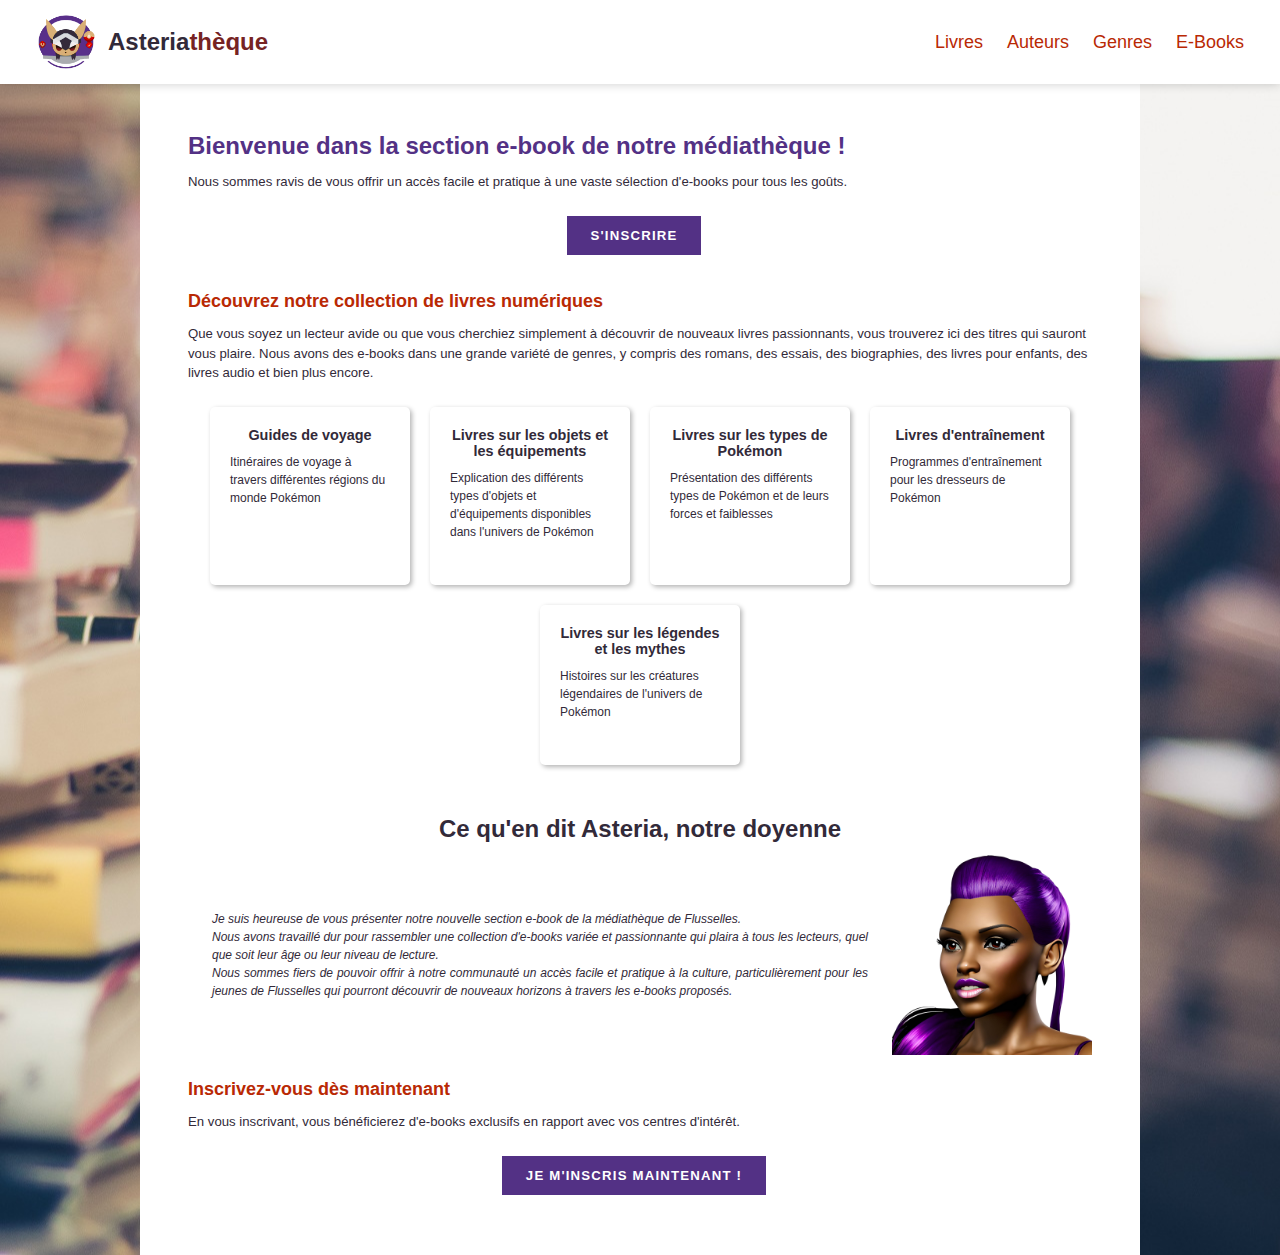
<file: index.html>
<!doctype html>
<html lang="fr">
<head>
    <!-- Google Tag Manager -->
    <script>(function(w,d,s,l,i){w[l]=w[l]||[];w[l].push({'gtm.start':
            new Date().getTime(),event:'gtm.js'});var f=d.getElementsByTagName(s)[0],
        j=d.createElement(s),dl=l!='dataLayer'?'&l='+l:'';j.async=true;j.src=
        'https://www.googletagmanager.com/gtm.js?id='+i+dl;f.parentNode.insertBefore(j,f);
    })(window,document,'script','dataLayer','GTM-PCQKBQW');</script>
    <!-- End Google Tag Manager -->
    <meta charset="UTF-8">
    <meta name="viewport"
          content="width=device-width, user-scalable=no, initial-scale=1.0, maximum-scale=1.0, minimum-scale=1.0">
    <meta http-equiv="X-UA-Compatible" content="ie=edge">
    <link href="https://fonts.cdnfonts.com/css/co-headline" rel="stylesheet">
    <link rel="stylesheet" href="style.css">
    <title>Asteriathèque</title>
</head>
<body>
<!-- Google Tag Manager (noscript) -->
<noscript><iframe src="https://www.googletagmanager.com/ns.html?id=GTM-PCQKBQW"
                  height="0" width="0" style="display:none;visibility:hidden"></iframe></noscript>
<!-- End Google Tag Manager (noscript) -->
<header>
    <div>
        <img src="./assets/asteriatheque_icon.png" alt="icon">
        <h1><span class="violet">Asteria</span><span class="red">thèque</span></h1>
    </div>
    <nav>
        <a href="#">Livres</a>
        <a href="#">Auteurs</a>
        <a href="#">Genres</a>
        <a href="#">E-Books</a>
    </nav>
    <div class="menu-burger">
        <div class="line"></div>
        <div class="line"></div>
        <div class="line"></div>
    </div>
</header>
<div class="menu">
    <nav>
        <a href="#">Livres</a>
        <a href="#">Auteurs</a>
        <a href="#">Genres</a>
        <a href="#">E-Books</a>
    </nav>
</div>
<main>
    <main>
        <h1>Bienvenue dans la section e-book de notre médiathèque !</h1>
        <p>Nous sommes ravis de vous offrir un accès facile et pratique à une vaste sélection d'e-books pour tous les goûts.</p>

        <div class="buttons">
            <a href="./inscription.html?utm_source=index&utm_medium=website&utm_campaign=cta">S'inscrire</a>
        </div>

        <h2>Découvrez notre collection de livres numériques</h2>
        <p>Que vous soyez un lecteur avide ou que vous cherchiez simplement à découvrir de nouveaux livres passionnants, vous trouverez ici des titres qui sauront vous plaire. Nous avons des e-books dans une grande variété de genres, y compris des romans, des essais, des biographies, des livres pour enfants, des livres audio et bien plus encore.</p>

        <div class="book-container">

        </div>

        <h3 style="margin-top: 50px">Ce qu'en dit Asteria, notre doyenne</h3>
        <div class="citation">
            <div class="text">
                <p>Je suis heureuse de vous présenter notre nouvelle section e-book de la médiathèque de Flusselles.
                    <br>Nous avons travaillé dur pour rassembler une collection d'e-books variée et passionnante qui plaira à tous les lecteurs, quel que soit leur âge ou leur niveau de lecture.
                    <br>Nous sommes fiers de pouvoir offrir à notre communauté un accès facile et pratique à la culture, particulièrement pour les jeunes de Flusselles qui pourront découvrir de nouveaux horizons à travers les e-books proposés.</p>
            </div>
            <img src="./assets/asteria_realistic.png" alt="asteria">
        </div>

        <h2>Inscrivez-vous dès maintenant</h2>
        <p>En vous inscrivant, vous bénéficierez d'e-books exclusifs en rapport avec vos centres d'intérêt.</p>
        <div class="buttons">
            <a href="./inscription.html?utm_source=index&utm_medium=website&utm_campaign=cta">Je m'inscris maintenant !</a>
        </div>


    </main>
</main>
<script src="script.js"></script>
</body>
</html>
</file>
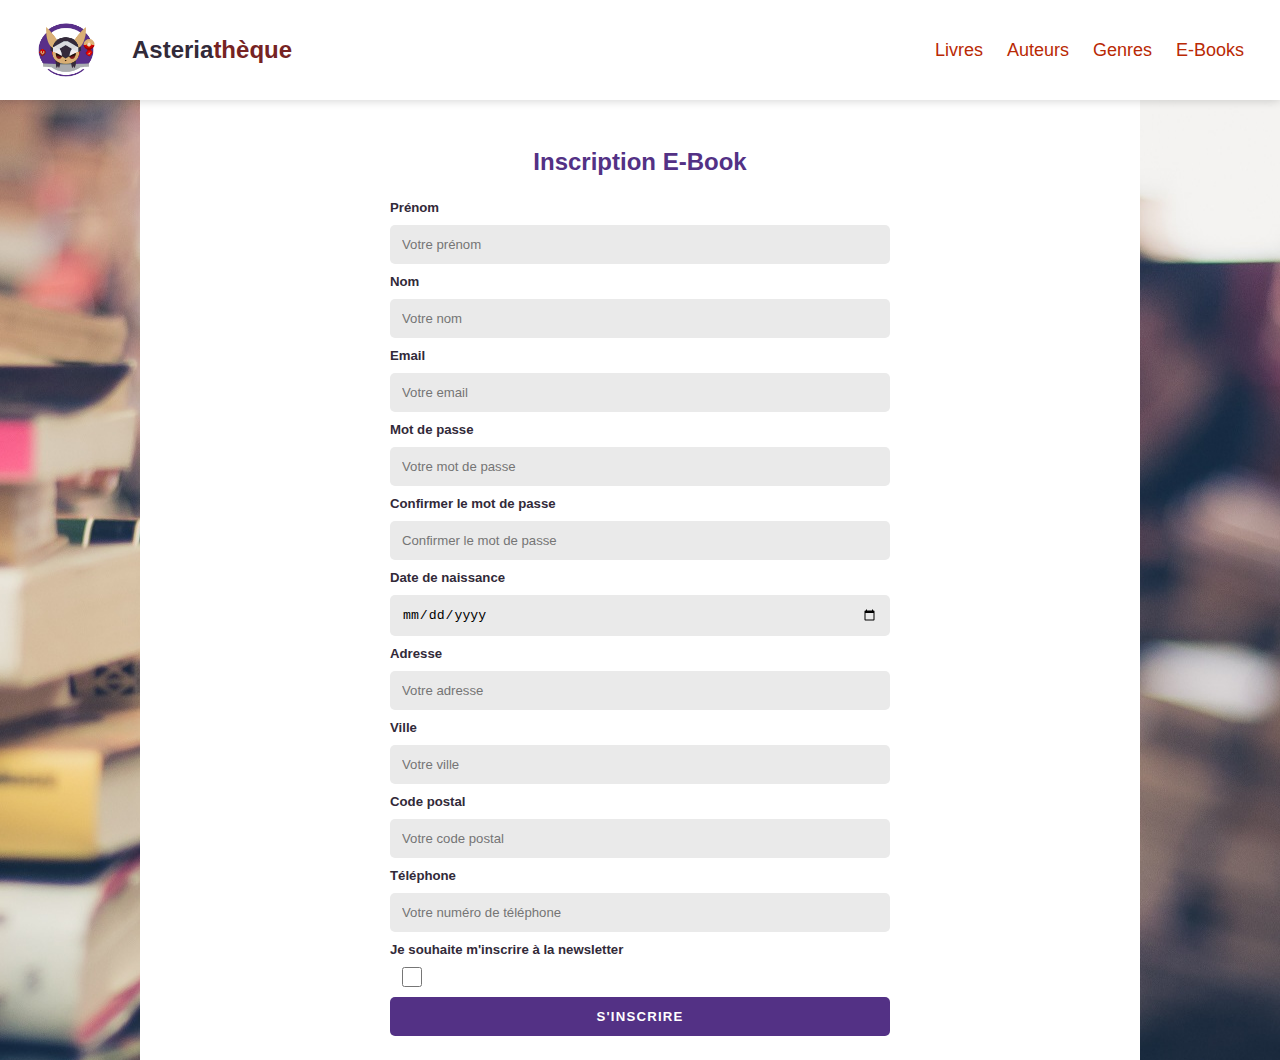
<file: inscription.html>
<!doctype html>
<html lang="en">
<head>
    <!-- Google Tag Manager -->
    <script>(function(w,d,s,l,i){w[l]=w[l]||[];w[l].push({'gtm.start':
            new Date().getTime(),event:'gtm.js'});var f=d.getElementsByTagName(s)[0],
        j=d.createElement(s),dl=l!='dataLayer'?'&l='+l:'';j.async=true;j.src=
        'https://www.googletagmanager.com/gtm.js?id='+i+dl;f.parentNode.insertBefore(j,f);
    })(window,document,'script','dataLayer','GTM-PCQKBQW');</script>
    <!-- End Google Tag Manager -->
    <meta charset="UTF-8">
    <meta name="viewport"
          content="width=device-width, user-scalable=no, initial-scale=1.0, maximum-scale=1.0, minimum-scale=1.0">
    <meta http-equiv="X-UA-Compatible" content="ie=edge">
    <link href="https://fonts.cdnfonts.com/css/co-headline" rel="stylesheet">

    <link rel="stylesheet" href="./style.css">
    <title>Inscription</title>
</head>
<body class="inscription">
<!-- Google Tag Manager (noscript) -->
<noscript><iframe src="https://www.googletagmanager.com/ns.html?id=GTM-PCQKBQW"
                  height="0" width="0" style="display:none;visibility:hidden"></iframe></noscript>
<!-- End Google Tag Manager (noscript) -->
<header>
    <div>
        <img src="./assets/asteriatheque_icon.png" alt="icon">
        <h1><span class="violet">Asteria</span><span class="red">thèque</span></h1>
    </div>
    <nav>
        <a href="#">Livres</a>
        <a href="#">Auteurs</a>
        <a href="#">Genres</a>
        <a href="#">E-Books</a>
    </nav>
    <div class="menu-burger">
        <div class="line"></div>
        <div class="line"></div>
        <div class="line"></div>
    </div>
</header>
<div class="menu">
    <nav>
        <a href="#">Livres</a>
        <a href="#">Auteurs</a>
        <a href="#">Genres</a>
        <a href="#">E-Books</a>
    </nav>
</div>
<main>
    <h1>Inscription E-Book</h1>
    <form action="./success.html">
        <label for="firstname">Prénom</label>
        <input type="text" id="firstname" name="firstname" placeholder="Votre prénom" required>

        <label for="lastname">Nom</label>
        <input type="text" id="lastname" name="lastname" placeholder="Votre nom" required>

        <label for="email">Email</label>
        <input type="email" id="email" name="email" placeholder="Votre email" required>

        <label for="password">Mot de passe</label>
        <input type="password" id="password" name="password" placeholder="Votre mot de passe" required>

        <label for="password-confirm">Confirmer le mot de passe</label>
        <input type="password" id="password-confirm" name="password-confirm" placeholder="Confirmer le mot de passe" required>

        <label for="birthdate">Date de naissance</label>
        <input type="date" id="birthdate" name="birthdate" required>

        <label for="address">Adresse</label>
        <input type="text" id="address" name="address" placeholder="Votre adresse" required>

        <label for="city">Ville</label>
        <input type="text" id="city" name="city" placeholder="Votre ville" required>

        <label for="zip">Code postal</label>
        <input type="text" id="zip" name="zip" placeholder="Votre code postal" required>

        <label for="phone">Téléphone</label>
        <input type="tel" id="phone" name="phone" placeholder="Votre numéro de téléphone" required>

        <label for="newsletter">Je souhaite m'inscrire à la newsletter</label>
        <input type="checkbox" id="newsletter" name="newsletter">

        <button type="submit" >S'inscrire</button>
    </form>
</main>

<script src="script.js"></script>
</body>
</html>
</file>
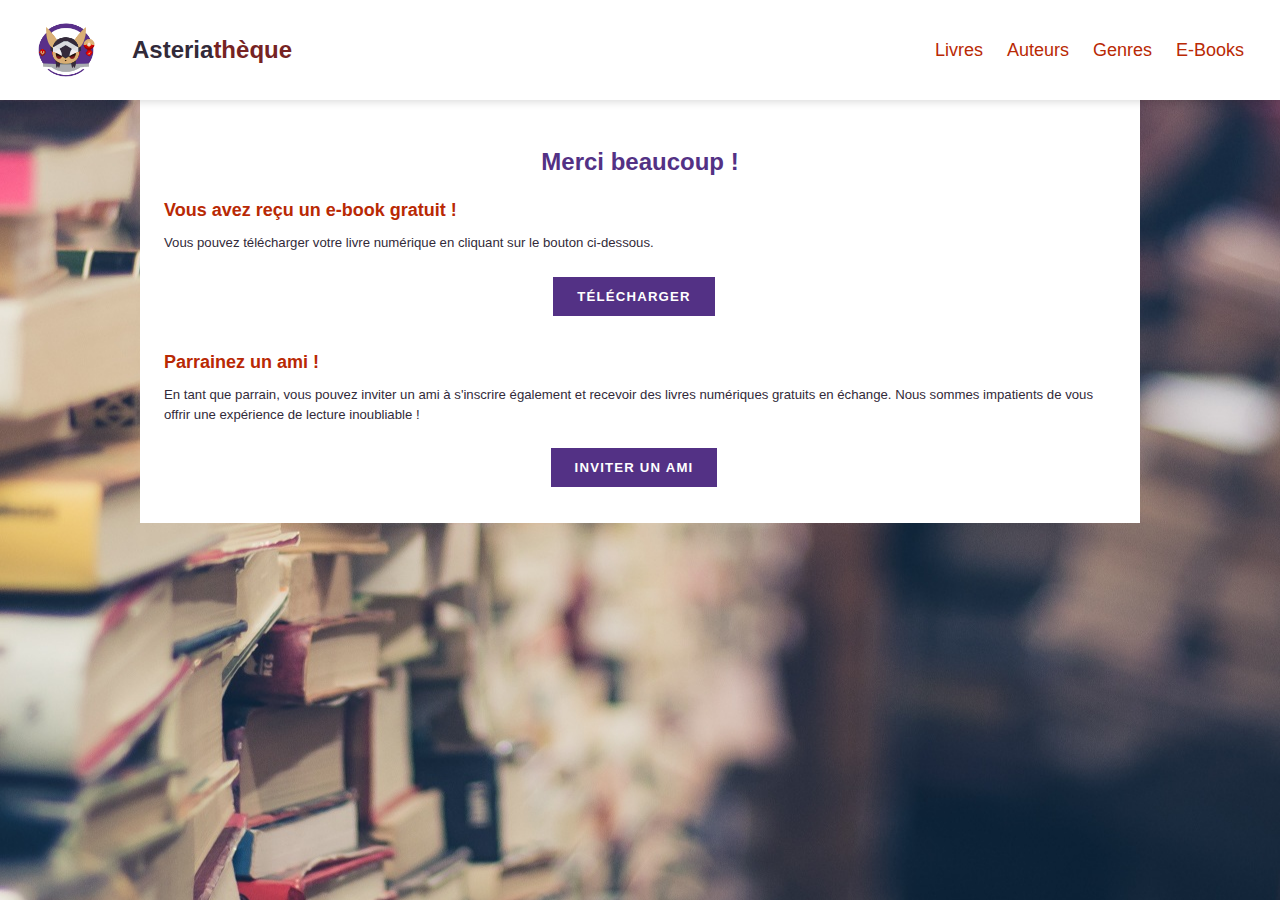
<file: success.html>
<!doctype html>
<html lang="en">
<head>
    <!-- Google Tag Manager -->
    <script>(function(w,d,s,l,i){w[l]=w[l]||[];w[l].push({'gtm.start':
            new Date().getTime(),event:'gtm.js'});var f=d.getElementsByTagName(s)[0],
        j=d.createElement(s),dl=l!='dataLayer'?'&l='+l:'';j.async=true;j.src=
        'https://www.googletagmanager.com/gtm.js?id='+i+dl;f.parentNode.insertBefore(j,f);
    })(window,document,'script','dataLayer','GTM-PCQKBQW');</script>
    <!-- End Google Tag Manager -->
    <meta charset="UTF-8">
    <meta name="viewport"
          content="width=device-width, user-scalable=no, initial-scale=1.0, maximum-scale=1.0, minimum-scale=1.0">
    <meta http-equiv="X-UA-Compatible" content="ie=edge">
    <link href="https://fonts.cdnfonts.com/css/co-headline" rel="stylesheet">

    <link rel="stylesheet" href="./style.css">
    <title>Inscription</title>
</head>
<body class="inscription">
<!-- Google Tag Manager (noscript) -->
<noscript><iframe src="https://www.googletagmanager.com/ns.html?id=GTM-PCQKBQW"
                  height="0" width="0" style="display:none;visibility:hidden"></iframe></noscript>
<!-- End Google Tag Manager (noscript) -->
<header>
    <div>
        <img src="./assets/asteriatheque_icon.png" alt="icon">
        <h1><span class="violet">Asteria</span><span class="red">thèque</span></h1>
    </div>
    <nav>
        <a href="#">Livres</a>
        <a href="#">Auteurs</a>
        <a href="#">Genres</a>
        <a href="#">E-Books</a>
    </nav>
    <div class="menu-burger">
        <div class="line"></div>
        <div class="line"></div>
        <div class="line"></div>
    </div>
</header>
<div class="menu">
    <nav>
        <a href="#">Livres</a>
        <a href="#">Auteurs</a>
        <a href="#">Genres</a>
        <a href="#">E-Books</a>
    </nav>
</div>
<main class="success">
    <h1>Merci beaucoup <span class="name"></span> !</h1>

    <h2>Vous avez reçu un e-book gratuit !</h2>
    <p>Vous pouvez télécharger votre livre numérique en cliquant sur le bouton ci-dessous.</p>
    <div class="buttons">
        <button>Télécharger</button>
    </div>

    <h2>Parrainez un ami !</h2>
    <p> En tant que parrain, vous pouvez inviter un ami à s'inscrire également et recevoir des livres numériques gratuits en échange. Nous sommes impatients de vous offrir une expérience de lecture inoubliable !</p>
    <div class="buttons">
        <button id="invite">Inviter un ami</button>
    </div>
    <div class="popup">
        <h2>Parrainer un ami</h2>
        <form action="./">
            <label for="mail">Parrainer l'email suivant</label>
            <input type="email" id="mail" name="mail" placeholder="Email" required>

            <button type="submit">Parrainer</button>
        </form>
    </div>
</main>
<script src="script.js"></script>
<script>
    const form = window.location.search;
    const params = new URLSearchParams(form);
    document.querySelector('.name').innerHTML = params.get('firstname');

    document.querySelector('#invite').addEventListener('click', () => {
        document.querySelector('.popup').classList.add('active');
    })

    document.querySelector('.popup form').addEventListener('submit', (e) => {
        e.preventDefault();
        document.querySelector('.popup').classList.remove('active');
    })
</script>
</body>
</html>
</file>
<file: style.css>
* {
  margin: 0;
  padding: 0;
  box-sizing: border-box;
}

:root {
  font-size: 12px;
  font-family: "Co Headline", sans-serif;
}

.menu {
  display: none;
  background-color: #322a39;
  padding: 20px;
}
.menu.open {
  display: block;
}
.menu nav {
  display: flex;
  flex-direction: column;
  align-items: flex-end;
  gap: 10px;
}
.menu nav a {
  text-decoration: none;
  color: white;
  font-size: 1.5rem;
  margin: 0 1rem;
}
.menu nav a:hover {
  color: #d2b17e;
}

main {
  background-color: white;
  padding: 2rem;
  color: #322a39;
  max-width: 1000px;
  margin: 0 auto;
}
main h1 {
  font-size: 2rem;
  margin-bottom: 1rem;
  color: #533185;
}
main h2 {
  font-size: 1.5rem;
  margin-top: 2rem;
  margin-bottom: 1rem;
  color: #b92904;
}
main p {
  font-size: 1.1rem;
  line-height: 1.5;
  margin-bottom: 2rem;
}
main .buttons {
  display: flex;
  justify-content: center;
  gap: 10px;
}
main .buttons button, main .buttons a {
  text-decoration: none;
  display: block;
  padding: 1rem 2rem;
  border: none;
  background-color: #533185;
  color: white;
  font-size: 1.1rem;
  font-weight: bold;
  text-transform: uppercase;
  letter-spacing: 0.1rem;
  margin-right: 1rem;
  margin-bottom: 1rem;
  cursor: pointer;
}
main .buttons button:hover, main .buttons a:hover {
  background-color: #322a39;
}

body.inscription h1 {
  text-align: center;
  margin: 2rem;
}
body.inscription form {
  display: flex;
  flex-direction: column;
  gap: 10px;
  max-width: 500px;
  margin: 0 auto;
}
body.inscription form input {
  padding: 1rem;
  border: none;
  border-radius: 5px;
  font-size: 1.1rem;
  background-color: #eaeaea;
}
body.inscription form input:focus {
  outline: none;
}
body.inscription form input[type=checkbox] {
  display: inline;
  width: 20px;
  height: 20px;
  margin: 0 1rem;
}
body.inscription form label {
  font-size: 1.1rem;
  font-weight: bold;
}
body.inscription form label[for=newsletter] {
  display: inline;
  width: fit-content;
}
body.inscription form button {
  background-color: #533185;
  color: white;
  font-size: 1.1rem;
  font-weight: bold;
  text-transform: uppercase;
  letter-spacing: 0.1rem;
  padding: 1rem 2rem;
  border: none;
  border-radius: 5px;
  cursor: pointer;
}
body.inscription form button:hover {
  background-color: #322a39;
}

.book-container {
  display: flex;
  flex-wrap: wrap;
  justify-content: center;
  margin: 2rem 0;
  gap: 20px;
}
.book-container .ebook {
  background-color: var(--beige);
  color: var(--dark-violet);
  padding: 20px;
  border-radius: 5px;
  box-shadow: 2px 2px 5px rgba(0, 0, 0, 0.3);
  width: 200px;
}
.book-container .ebook h3 {
  font-size: 1.2rem;
  font-weight: bold;
  margin-bottom: 10px;
}
.book-container .ebook p {
  font-size: 1rem;
  line-height: 1.5;
}

.citation {
  display: flex;
  justify-content: space-between;
  align-items: center;
}
@media screen and (max-width: 600px) {
  .citation {
    flex-direction: column;
    gap: 10px;
  }
}
.citation p {
  font-size: 1rem;
  font-style: italic;
  margin: 2rem;
  text-align: justify;
}
.citation img {
  display: block;
  width: 200px;
  aspect-ratio: 1/1;
}

h3 {
  text-align: center;
  font-size: 2rem;
  font-weight: bold;
  margin-bottom: 1rem;
}

body {
  background-size: cover;
  background: url("./assets/background.jpg") no-repeat center;
}
body header {
  display: flex;
  position: relative;
  z-index: 1;
  justify-content: space-between;
  align-items: center;
  padding: 1rem 2rem;
  background-color: white;
  box-shadow: 0 0 10px rgba(0, 0, 0, 0.2);
}
body header .menu-burger {
  display: none;
}
body header .menu-burger .line {
  width: 30px;
  height: 3px;
  background-color: #322a39;
  margin: 5px;
}
body header div {
  display: flex;
  align-items: center;
}
body header div h1 {
  font-size: 2rem;
}
body header div h1 span.violet {
  color: #322a39;
}
body header div h1 span.red {
  color: #762323;
}
body header div img {
  width: 60px;
  height: 60px;
  margin: 0 1rem;
}
body header nav {
  display: flex;
  align-items: center;
}
body header nav a {
  text-decoration: none;
  color: #b92904;
  font-size: 1.5rem;
  margin: 0 1rem;
}
body header nav a:hover {
  color: #533185;
}
@media screen and (max-width: 600px) {
  body header div.menu-burger {
    display: block;
  }
  body header nav {
    display: none;
  }
}

div.popup {
  display: none;
  position: fixed;
  width: 40vw;
  top: 50%;
  left: 50%;
  transform: translate(-50%, -50%);
  background-color: white;
  padding: 3rem;
  box-shadow: 0 0 50px rgba(0, 0, 0, 0.2);
}
div.popup.active {
  display: block;
}
div.popup button {
  width: fit-content;
  padding: 1rem;
  margin: 0 auto;
}

/*# sourceMappingURL=style.css.map */
</file>
